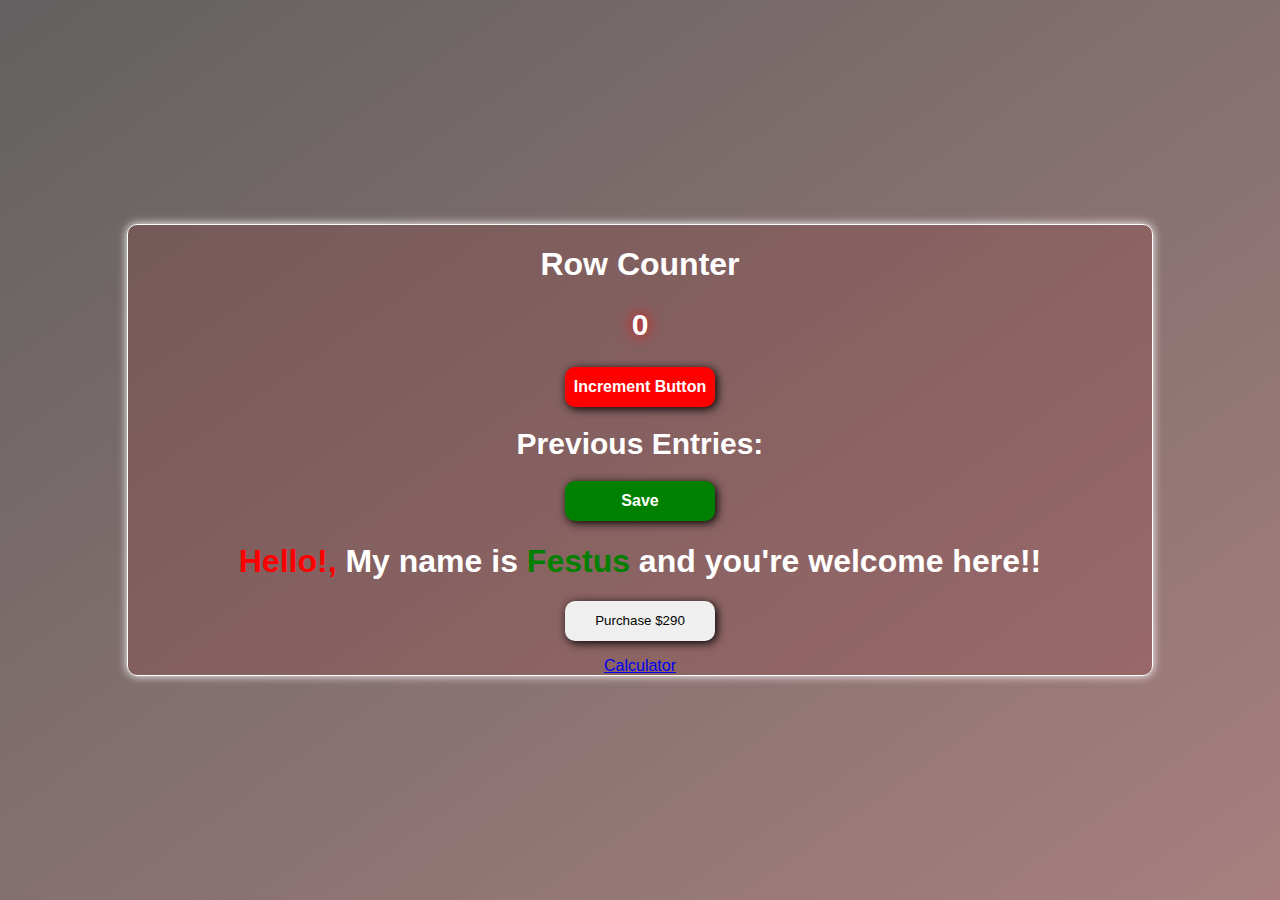
<file: index.html>
<!DOCTYPE html>
<html lang="en">
<head>
    <meta charset="UTF-8">
    <meta name="viewport" content="width=device-width, initial-scale=1.0">
    <link rel="stylesheet" href="style.css">
    <title>Document</title>
</head>
<body>
    <div class="container">
        <h1>Row Counter</h1>
        <h2 id="d-counter">0</h2>
        <button id="Increment-btn" onclick="increment()">Increment Button</button>
        <h2><span id="sp">Previous Entries:</span> <span id="saved"></span></h2>
        <button id="save-btn" onclick="save()">Save</button>

        <h1 id="welcome-el"></h1>
        <script src="basics.js"></script>

        <button id="buy" onclick="render()">Purchase $290</button>
        <p id="error"></p>
        <script src="d-web.js"></script>
        <a href="calc&M.html">Calculator</a>
    </div>
    </body>
</html>
</file>
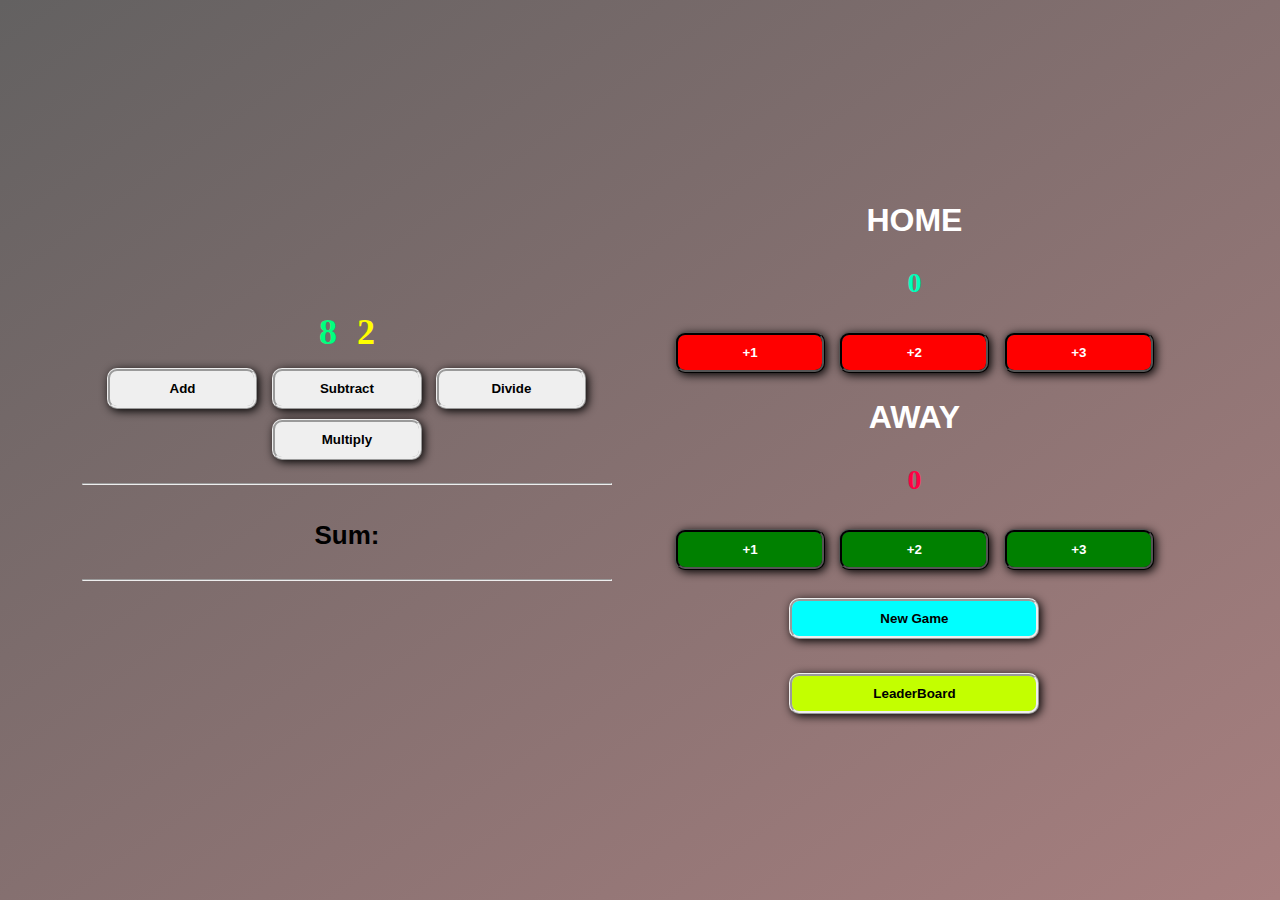
<file: calc&M.html>
<!DOCTYPE html>
<html lang="en">
<head>
    <meta charset="UTF-8">
    <meta name="viewport" content="width=device-width, initial-scale=1.0">
    <link rel="stylesheet" href="calc.css">
    <title>Document</title>
</head>
<body>
    <div class="group">
        <div class="calc">
            <div class="nums_d">
                <span id="num1_el"></span><br>
                <span id="num2_el"></span>
            </div>
            <div class="btnD">
                <button onclick="add()">Add</button>
                <button onclick="subtract()">Subtract</button>
                <button onclick="divide()">Divide</button>
                <button onclick="multiply()">Multiply</button>
            </div>
            <div class="sum_part">
                <hr style="width: 90%;">
                <p id="d_sum">Sum: <span id="sum"></span></p>
                <hr style="width: 90%;">
            </div>
        </div>
        <!--Scoreboard-->
        <div class="scoreboard">
            <div class="team1">
                <h1>HOME</h1>
                <p id="counter">0</p>
                <div>
                    <button onclick="add1()">+1</button>
                    <button onclick="add2()">+2</button>
                    <button onclick="add3()">+3</button>
                </div>
            </div>
            <div class="team2">
                <h1>AWAY</h1>
                <p id="counter2">0</p>
                <div>
                    <button onclick="add1g()">+1</button>
                    <button onclick="add2g()">+2</button>
                    <button onclick="add3g()">+3</button>
                </div>
            </div>
            <br>
            <button onclick="newGame()" id="new_game">New Game</button>

            <marquee><p id="gameplay"></p></marquee>
            <button onclick="updateGameplay()" id="updt_game">LeaderBoard</button>
        </div>  
        <script src="calc.js"></script>
    </div>
</body>
</html>
</file>
<file: style.css>
body {
    background: linear-gradient(to bottom right, rgb(99, 97, 97), rgb(80, 0, 0, 0.5));
    height: 100vh;
    margin: 0;
    display: flex;
    justify-content: center;
    align-items: center;
    font-family: Arial, sans-serif;
    color: white;
    text-align: center;
}

.container {
    width: 80%;
    margin: 0 auto;
    border: 1px solid;
    background-color:rgb(143, 40, 40, 0.2);
    border-radius: 10px;
    box-shadow: 0 0 10px;
}
button {
    border: none;
    max-width: 250px;
    min-width: 150px;
    max-height: 50px;
    min-height: 40px;
    box-shadow: 2px 2px 10px black;
    border-radius: 10px;
    text-align: center;
    font-family:'Segoe UI', Tahoma, Geneva, Verdana, sans-serif;
    padding: 10px 0;
}

#Increment-btn {
    background-color: red;
    color: #fff;
    font-size: medium;
    font-weight: bold;
}

#save-btn {
    background-color: green;
    color: #fff;
    font-size: medium;
    font-weight: bold;
}

#d-counter {
    font-size: 30px;
    text-shadow: 0 0 15px red;
}

#saved {
    font-size: 30px;
    color: black;
}

#sp {
    font-size: 30px;
}

#error {
    color: red;
    font-style: italic;
}
</file>
<file: calc.css>
body {
    background: linear-gradient(to bottom right, rgb(99, 97, 97), rgb(80, 0, 0, 0.5));
    height: 100vh;
    margin: 0;
    display: flex;
    justify-content: center;
    align-items: center;
    font-family: Arial, sans-serif;
    color: white;
    text-align: center;
}

button {
    border: none;
    max-width: 250px;
    min-width: 150px;
    max-height: 50px;
    min-height: 40px;
    box-shadow: 2px 2px 10px black;
    border-radius: 10px;
    text-align: center;
    font-family:'Segoe UI', Tahoma, Geneva, Verdana, sans-serif;
    padding: 10px 0;
    font-weight: bold;
    margin: 5px;
    border-style:ridge;
}

button:hover {
    background-color: lightskyblue;
    width: 26%;
    opacity: 0.8;
    color: #fff;
}

.nums_d {
    font-weight: bold;
    font-size: 36px;
    font-family:cursive;
    display: flex;
    gap: 10px;
    justify-content: center;
}

#num1_el {
    color: springgreen;
}

#num2_el {
    color: yellow;
}

#sum {
    font-weight: bold;
    font-size: 36px;
    font-family:cursive;
    color: red;
}

#d_sum {
    font-weight: bold;
    font-size: 26px;
    color: black; 
}

.calc {
    display: flex;
    flex-direction: column;
    gap: 10px;
    width: 50%;
}

.group {
    display: flex;
    flex-direction: row;
    gap: 30px;
    align-items: center;
}

#counter, #counter2 {
    font-weight: bold;
    font-size: 28px;
    font-family:cursive;
}

#counter {
    color: rgb(0, 255, 187);
}

#counter2 {
    color: rgb(255, 0, 68);
}

.team1 button {
    background-color: red;
    border-color: black;
    color: #fff;
}

.team2 button {
    background-color: green;
    border-color: black;
    color: #fff;
}

.team1 button:hover,.team2 button:hover {
    background-color: blue;
}

#new_game {
    background-color: aqua;
    width: 80%;
}

#updt_game {
    background-color: rgb(195, 255, 0);
    width: 80%;
}

#gameplay {
    font-size: 20px;
}
</file>
